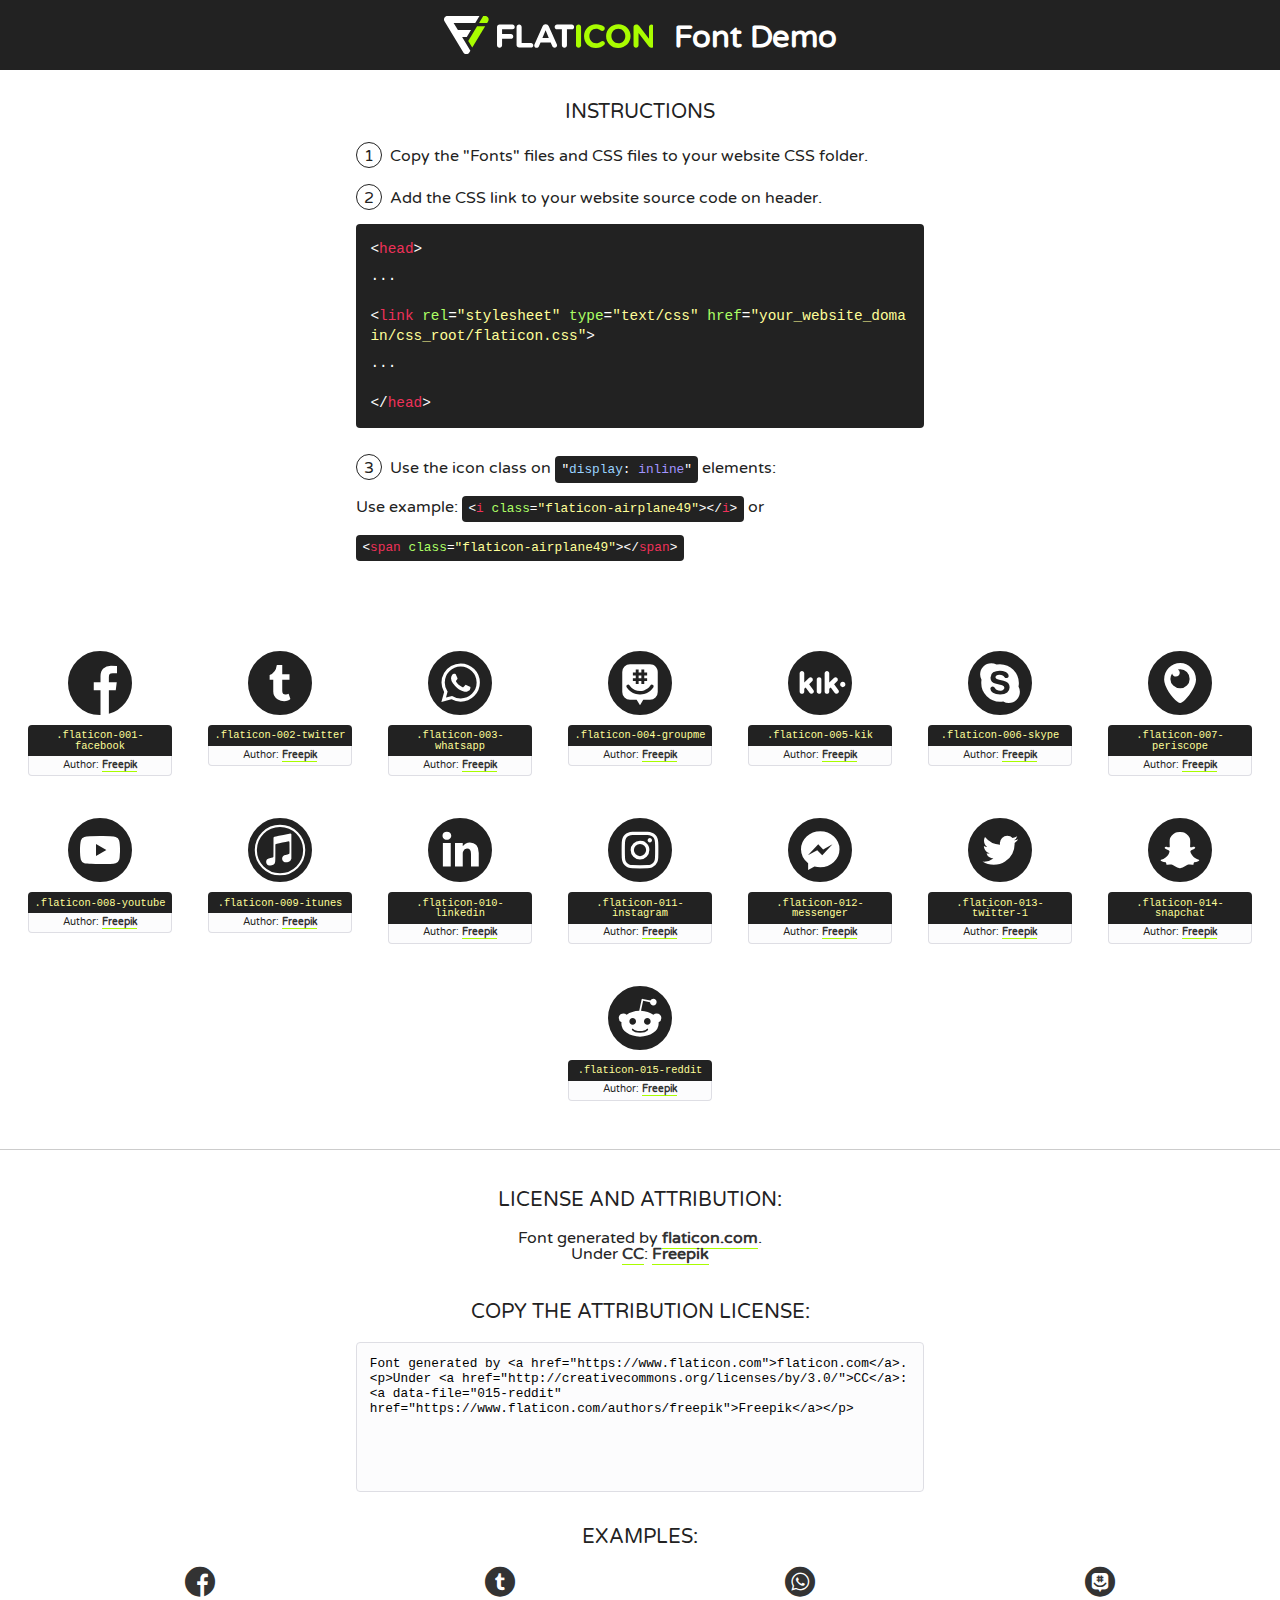
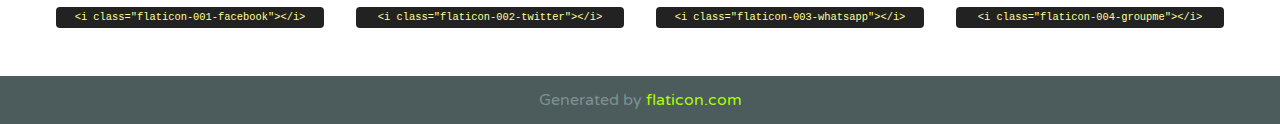
<file: BLOG/CSS/Font/flaticon.html>
<!DOCTYPE html>
<!--
  Flaticon icon font: Flaticon
  Creation date: 20/12/2018 09:27
-->
<html>
<!DOCTYPE html>
<html>

<head>
    <title>Flaticon WebFont</title>
    <link href="http://fonts.googleapis.com/css?family=Varela+Round" rel="stylesheet" type="text/css" />
    <link rel="stylesheet" type="text/css" href="flaticon.css">
    <meta charset="UTF-8">
    <style>
    html, body, div, span, applet, object, iframe,
    h1, h2, h3, h4, h5, h6, p, blockquote, pre,
    a, abbr, acronym, address, big, cite, code,
    del, dfn, em, img, ins, kbd, q, s, samp,
    small, strike, strong, sub, sup, tt, var,
    b, u, i, center,
    dl, dt, dd, ol, ul, li,
    fieldset, form, label, legend,
    table, caption, tbody, tfoot, thead, tr, th, td,
    article, aside, canvas, details, embed, 
    figure, figcaption, footer, header, hgroup, 
    menu, nav, output, ruby, section, summary,
    time, mark, audio, video {
        margin: 0;
        padding: 0;
        border: 0;
        font-size: 100%;
        font: inherit;
        vertical-align: baseline;
    }
    /* HTML5 display-role reset for older browsers */
    article, aside, details, figcaption, figure, 
    footer, header, hgroup, menu, nav, section {
        display: block;
    }
    body {
        line-height: 1;
    }
    ol, ul {
        list-style: none;
    }
    blockquote, q {
        quotes: none;
    }
    blockquote:before, blockquote:after,
    q:before, q:after {
        content: '';
        content: none;
    }
    table {
        border-collapse: collapse;
        border-spacing: 0;
    }
    body {
        font-family: 'Varela Round', Helvetica, Arial, sans-serif;
        font-size: 16px;
        color: #222;
    }
    a {
        color: #333;
        border-bottom: 1px solid #a9fd00;
        font-weight: bold;
        text-decoration: none;
    }
    * {
        -moz-box-sizing: border-box;
        -webkit-box-sizing: border-box;
        box-sizing: border-box;
        margin: 0;
        padding: 0;
    }
    [class^="flaticon-"]:before, [class*=" flaticon-"]:before, [class^="flaticon-"]:after, [class*=" flaticon-"]:after {
        font-family: Flaticon;
        font-size: 30px;
        font-style: normal;
        margin-left: 20px;
        color: #333;
    }
    .wrapper {
        max-width: 600px;
        margin: auto;
        padding: 0 1em;
    }
    .title {
        font-size: 1.25em;
        text-align: center;
        margin-bottom: 1em;
        text-transform: uppercase;
    }
    header {
        text-align: center;
        background-color: #222;
        color: #fff;
        padding: 1em;
    }
    header .logo {
        width: 210px;
        height: 38px;
        display: inline-block;
        vertical-align: middle;
        margin-right: 1em;
        border: none;
    }
    header strong {
        font-size: 1.95em;
        font-weight: bold;
        vertical-align: middle;
        margin-top: 5px;
        display: inline-block;
    }
    .demo {
        margin: 2em auto;
        line-height: 1.25em;
    }
    .demo ul li {
        margin-bottom: 1em;
    }
    .demo ul li .num {
        color: #222;
        border-radius: 20px;
        display: inline-block;
        width: 26px;
        padding: 3px;
        height: 26px;
        text-align: center;
        margin-right: 0.5em;
        border: 1px solid #222;
    }
    .demo ul li code {
        background-color: #222;
        border-radius: 4px;
        padding: 0.25em 0.5em;
        display: inline-block;
        color: #fff;
        font-family: Consolas,Monaco,Lucida Console,Liberation Mono,DejaVu Sans Mono,Bitstream Vera Sans Mono,Courier New, monospace;
        font-weight: lighter;
        margin-top: 1em;
        font-size: 0.8em;
        word-break: break-all;
    }
    .demo ul li code.big {
        padding: 1em;
        font-size: 0.9em;
    }
    .demo ul li code .red {
        color: #EF3159;
    }
    .demo ul li code .green {
        color: #ACFF65;
    }
    .demo ul li code .yellow {
        color: #FFFF99;
    }
    .demo ul li code .blue {
        color: #99D3FF;
    }
    .demo ul li code .purple {
        color: #A295FF;
    }
    .demo ul li code .dots {
        margin-top: 0.5em;
        display: block;
    }
    #glyphs {
        border-bottom: 1px solid #ccc;
        padding: 2em 0;
        text-align: center;
    }
    .glyph {
        display: inline-block;
        width: 9em;
        margin: 1em;
        text-align: center;
        vertical-align: top;
        background: #FFF;
    }
    .glyph .glyph-icon {
        padding: 10px;
        display: block;
        font-family:"Flaticon";
        font-size: 64px;
        line-height: 1;
    }
    .glyph .glyph-icon:before {
        font-size: 64px;
        color: #222;
        margin-left: 0;
    }
    .class-name {
        font-size: 0.65em;
        background-color: #222;
        color: #fff;
        border-radius: 4px 4px 0 0;
        padding: 0.5em;
        color: #FFFF99;
        font-family: Consolas,Monaco,Lucida Console,Liberation Mono,DejaVu Sans Mono,Bitstream Vera Sans Mono,Courier New, monospace;
    }
    .author-name {
        font-size: 0.6em;
        background-color: #fcfcfd;
        border: 1px solid #DEDEE4;
        border-top: 0;
        border-radius: 0 0 4px 4px;
        padding: 0.5em;
    }
    .class-name:last-child {
        font-size: 10px;
        color:#888;
    }
    .class-name:last-child a {
        font-size: 10px;
        color:#555;
    }
    .class-name:last-child a:hover {
        color:#a9fd00;
    }
    .glyph > input {
        display: block;
        width: 100px;
        margin: 5px auto;
        text-align: center;
        font-size: 12px;
        cursor: text;
    }
    .glyph > input.icon-input {
        font-family:"Flaticon";
        font-size: 16px;
        margin-bottom: 10px;
    }
    .attribution .title {
        margin-top: 2em;
    }
    .attribution textarea {
        background-color: #fcfcfd;
        padding: 1em;
        border: none;
        box-shadow: none;
        border: 1px solid #DEDEE4;
        border-radius: 4px;
        resize: none;
        width: 100%;
        height: 150px;
        font-size: 0.8em;
        font-family: Consolas,Monaco,Lucida Console,Liberation Mono,DejaVu Sans Mono,Bitstream Vera Sans Mono,Courier New, monospace;
        -webkit-appearance: none;
    }
    .iconsuse {
        margin: 2em auto;
        text-align: center;
        max-width: 1200px;
    }
    .iconsuse:after {
        content: '';
        display: table;
        clear: both;
    }
    .iconsuse .image {
        float: left;
        width: 25%;
        padding: 0 1em;
    }
    .iconsuse .image p {
        margin-bottom: 1em;
    }
    .iconsuse .image span {
        display: block;
        font-size: 0.65em;
        background-color: #222;
        color: #fff;
        border-radius: 4px;
        padding: 0.5em;
        color: #FFFF99;
        margin-top: 1em;
        font-family: Consolas,Monaco,Lucida Console,Liberation Mono,DejaVu Sans Mono,Bitstream Vera Sans Mono,Courier New, monospace;
    }
    #footer {
        text-align: center;
        background-color: #4C5B5C;
        color: #7c9192;
        padding: 1em;
    }
    #footer a {
        border: none;
        color: #a9fd00;
        font-weight: normal;
    }
    @media (max-width: 960px) {
        .iconsuse .image {
            width: 50%;
        }
    }
    @media (max-width: 560px) {
        .iconsuse .image {
            width: 100%;
        }
    }
    </style>
</head>

<body class="characters-off">

    <header>
        <a href="https://www.flaticon.com" target="_blank" class="logo">
            <svg version="1.1" xmlns="http://www.w3.org/2000/svg" xmlns:xlink="http://www.w3.org/1999/xlink" xmlns:a="http://ns.adobe.com/AdobeSVGViewerExtensions/3.0/" viewBox="0 0 560.875 102.036" enable-background="new 0 0 560.875 102.036" xml:space="preserve">
                <defs>
                </defs>
                <g>
                    <g class="letters">
                        <path fill="#ffffff" d="M141.596,29.675c0-3.777,2.985-6.767,6.764-6.767h34.438c3.426,0,6.15,2.728,6.15,6.15
                        c0,3.43-2.724,6.149-6.15,6.149h-27.674v13.091h23.719c3.429,0,6.151,2.724,6.151,6.15c0,3.43-2.723,6.149-6.151,6.149h-23.719
                        v17.574c0,3.773-2.986,6.761-6.764,6.761c-3.779,0-6.764-2.989-6.764-6.761V29.675z"></path>
                        <path fill="#ffffff" d="M193.844,29.149c0-3.781,2.985-6.767,6.764-6.767c3.776,0,6.763,2.985,6.763,6.767v42.957h25.039
                        c3.426,0,6.149,2.726,6.149,6.153c0,3.425-2.723,6.15-6.149,6.15h-31.802c-3.779,0-6.764-2.986-6.764-6.768V29.149z"></path>
                        <path fill="#ffffff" d="M241.891,75.71l21.438-48.407c1.492-3.341,4.215-5.357,7.906-5.357h0.792
                        c3.686,0,6.323,2.017,7.815,5.357l21.439,48.407c0.436,0.967,0.701,1.845,0.701,2.723c0,3.602-2.809,6.501-6.414,6.501
                        c-3.161,0-5.269-1.845-6.499-4.655l-4.132-9.661h-27.059l-4.301,10.102c-1.144,2.631-3.426,4.214-6.237,4.214
                        c-3.517,0-6.24-2.81-6.24-6.325C241.1,77.64,241.451,76.677,241.891,75.71z M279.932,58.666l-8.521-20.297l-8.526,20.297H279.932
                        z"></path>
                        <path fill="#ffffff" d="M314.864,35.387H301.86c-3.429,0-6.239-2.813-6.239-6.238c0-3.429,2.811-6.24,6.239-6.24h39.533
                        c3.426,0,6.237,2.811,6.237,6.24c0,3.425-2.811,6.238-6.237,6.238h-13.001v42.785c0,3.773-2.99,6.761-6.764,6.761
                        c-3.779,0-6.764-2.989-6.764-6.761V35.387z"></path>
                        <path fill="#A9FD00" d="M352.615,29.149c0-3.781,2.985-6.767,6.767-6.767c3.774,0,6.761,2.985,6.761,6.767v49.024
                        c0,3.773-2.987,6.761-6.761,6.761c-3.781,0-6.767-2.989-6.767-6.761V29.149z"></path>
                        <path fill="#A9FD00" d="M374.132,53.836v-0.179c0-17.481,13.178-31.801,32.065-31.801c9.22,0,15.459,2.458,20.557,6.238
                        c1.402,1.054,2.637,2.985,2.637,5.357c0,3.692-2.985,6.59-6.681,6.59c-1.845,0-3.071-0.702-4.044-1.319
                        c-3.776-2.813-7.729-4.393-12.562-4.393c-10.364,0-17.831,8.611-17.831,19.154v0.173c0,10.542,7.291,19.329,17.831,19.329
                        c5.715,0,9.492-1.756,13.359-4.834c1.049-0.874,2.458-1.491,4.039-1.491c3.429,0,6.325,2.813,6.325,6.236
                        c0,2.106-1.056,3.78-2.282,4.834c-5.539,4.834-12.036,7.733-21.878,7.733C387.572,85.464,374.132,71.493,374.132,53.836z"></path>
                        <path fill="#A9FD00" d="M433.009,53.836v-0.179c0-17.481,13.79-31.801,32.766-31.801c18.981,0,32.592,14.143,32.592,31.628v0.173
                        c0,17.483-13.785,31.807-32.769,31.807C446.625,85.464,433.009,71.32,433.009,53.836z M484.224,53.836v-0.179
                        c0-10.539-7.725-19.326-18.626-19.326c-10.893,0-18.449,8.611-18.449,19.154v0.173c0,10.542,7.73,19.329,18.626,19.329
                        C476.676,72.986,484.224,64.378,484.224,53.836z"></path>
                        <path fill="#A9FD00" d="M506.233,29.321c0-3.774,2.99-6.763,6.767-6.763h1.401c3.252,0,5.183,1.583,7.029,3.953l26.093,34.265
                        V29.059c0-3.692,2.99-6.677,6.681-6.677c3.683,0,6.671,2.985,6.671,6.677v48.934c0,3.78-2.987,6.765-6.764,6.765h-0.436
                        c-3.257,0-5.188-1.581-7.034-3.953l-27.056-35.492v32.944c0,3.687-2.985,6.676-6.678,6.676c-3.683,0-6.673-2.989-6.673-6.676
                        V29.321z"></path>
                    </g>
                    <g class="insignia">
                        <path fill="#ffffff" d="M48.372,56.137h12.517l11.156-18.537H37.186L25.688,18.539h57.825L94.668,0H9.271
                        C5.925,0,2.842,1.801,1.198,4.716c-1.644,2.907-1.593,6.482,0.134,9.343l50.38,83.501c1.678,2.781,4.689,4.476,7.938,4.476
                        c3.246,0,6.257-1.695,7.935-4.476l2.898-4.804L48.372,56.137z"></path>
                        <g class="i">
                            <path fill="#A9FD00" d="M93.575,18.539h0.031v0.004l21.652,0.004l2.705-4.488c1.727-2.861,1.778-6.436,0.133-9.343
                            C116.454,1.801,113.371,0,110.026,0h-5.294L93.575,18.539z"></path>
                            <polygon fill="#A9FD00" points="88.291,27.356 64.725,66.486 75.519,84.404 109.942,27.356"></polygon>
                        </g>
                    </g>
                </g>
            </svg>
        </a>
        <strong>Font Demo</strong>
    </header>


    <section class="demo wrapper">

        <p class="title">Instructions</p>

        <ul>
            <li>
                <span class="num">1</span>Copy the "Fonts" files and CSS files to your website CSS folder.
            </li>
            <li>
                <span class="num">2</span>Add the CSS link to your website source code on header.
                <code class="big">
                    &lt;<span class="red">head</span>&gt;
                    <br/><span class="dots">...</span>
                    <br/>&lt;<span class="red">link</span> <span class="green">rel</span>=<span class="yellow">"stylesheet"</span> <span class="green">type</span>=<span class="yellow">"text/css"</span> <span class="green">href</span>=<span class="yellow">"your_website_domain/css_root/flaticon.css"</span>&gt;
                    <br/><span class="dots">...</span>
                    <br/>&lt;/<span class="red">head</span>&gt;
                </code>
            </li>

            <li>
                <p>
                    <span class="num">3</span>Use the icon class on <code>"<span class="blue">display</span>:<span class="purple"> inline</span>"</code> elements:
                    <br />
                    Use example: <code>&lt;<span class="red">i</span> <span class="green">class</span>=<span class="yellow">&quot;flaticon-airplane49&quot;</span>&gt;&lt;/<span class="red">i</span>&gt;</code> or <code>&lt;<span class="red">span</span> <span class="green">class</span>=<span class="yellow">&quot;flaticon-airplane49&quot;</span>&gt;&lt;/<span class="red">span</span>&gt;</code>
            </li>
        </ul>

    </section>




   <section id="glyphs">          
    
      
        <div class="glyph"><div class="glyph-icon flaticon-001-facebook"></div>
            <div class="class-name">.flaticon-001-facebook</div>
            <div class="author-name">Author: <a data-file="001-facebook" href="https://www.flaticon.com/authors/freepik">Freepik</a> </div> 
        </div>        
        
        <div class="glyph"><div class="glyph-icon flaticon-002-twitter"></div>
            <div class="class-name">.flaticon-002-twitter</div>
            <div class="author-name">Author: <a data-file="002-twitter" href="https://www.flaticon.com/authors/freepik">Freepik</a> </div> 
        </div>        
        
        <div class="glyph"><div class="glyph-icon flaticon-003-whatsapp"></div>
            <div class="class-name">.flaticon-003-whatsapp</div>
            <div class="author-name">Author: <a data-file="003-whatsapp" href="https://www.flaticon.com/authors/freepik">Freepik</a> </div> 
        </div>        
        
        <div class="glyph"><div class="glyph-icon flaticon-004-groupme"></div>
            <div class="class-name">.flaticon-004-groupme</div>
            <div class="author-name">Author: <a data-file="004-groupme" href="https://www.flaticon.com/authors/freepik">Freepik</a> </div> 
        </div>        
        
        <div class="glyph"><div class="glyph-icon flaticon-005-kik"></div>
            <div class="class-name">.flaticon-005-kik</div>
            <div class="author-name">Author: <a data-file="005-kik" href="https://www.flaticon.com/authors/freepik">Freepik</a> </div> 
        </div>        
        
        <div class="glyph"><div class="glyph-icon flaticon-006-skype"></div>
            <div class="class-name">.flaticon-006-skype</div>
            <div class="author-name">Author: <a data-file="006-skype" href="https://www.flaticon.com/authors/freepik">Freepik</a> </div> 
        </div>        
        
        <div class="glyph"><div class="glyph-icon flaticon-007-periscope"></div>
            <div class="class-name">.flaticon-007-periscope</div>
            <div class="author-name">Author: <a data-file="007-periscope" href="https://www.flaticon.com/authors/freepik">Freepik</a> </div> 
        </div>        
        
        <div class="glyph"><div class="glyph-icon flaticon-008-youtube"></div>
            <div class="class-name">.flaticon-008-youtube</div>
            <div class="author-name">Author: <a data-file="008-youtube" href="https://www.flaticon.com/authors/freepik">Freepik</a> </div> 
        </div>        
        
        <div class="glyph"><div class="glyph-icon flaticon-009-itunes"></div>
            <div class="class-name">.flaticon-009-itunes</div>
            <div class="author-name">Author: <a data-file="009-itunes" href="https://www.flaticon.com/authors/freepik">Freepik</a> </div> 
        </div>        
        
        <div class="glyph"><div class="glyph-icon flaticon-010-linkedin"></div>
            <div class="class-name">.flaticon-010-linkedin</div>
            <div class="author-name">Author: <a data-file="010-linkedin" href="https://www.flaticon.com/authors/freepik">Freepik</a> </div> 
        </div>        
        
        <div class="glyph"><div class="glyph-icon flaticon-011-instagram"></div>
            <div class="class-name">.flaticon-011-instagram</div>
            <div class="author-name">Author: <a data-file="011-instagram" href="https://www.flaticon.com/authors/freepik">Freepik</a> </div> 
        </div>        
        
        <div class="glyph"><div class="glyph-icon flaticon-012-messenger"></div>
            <div class="class-name">.flaticon-012-messenger</div>
            <div class="author-name">Author: <a data-file="012-messenger" href="https://www.flaticon.com/authors/freepik">Freepik</a> </div> 
        </div>        
        
        <div class="glyph"><div class="glyph-icon flaticon-013-twitter-1"></div>
            <div class="class-name">.flaticon-013-twitter-1</div>
            <div class="author-name">Author: <a data-file="013-twitter-1" href="https://www.flaticon.com/authors/freepik">Freepik</a> </div> 
        </div>        
        
        <div class="glyph"><div class="glyph-icon flaticon-014-snapchat"></div>
            <div class="class-name">.flaticon-014-snapchat</div>
            <div class="author-name">Author: <a data-file="014-snapchat" href="https://www.flaticon.com/authors/freepik">Freepik</a> </div> 
        </div>        
        
        <div class="glyph"><div class="glyph-icon flaticon-015-reddit"></div>
            <div class="class-name">.flaticon-015-reddit</div>
            <div class="author-name">Author: <a data-file="015-reddit" href="https://www.flaticon.com/authors/freepik">Freepik</a> </div> 
        </div>        
        

    </section>



    <section class="attribution wrapper"   style="text-align:center;">

      <div class="title">License and attribution:</div><div class="attrDiv">Font generated by <a href="https://www.flaticon.com">flaticon.com</a>. <div><p>Under <a href="http://creativecommons.org/licenses/by/3.0/">CC</a>: <a data-file="015-reddit" href="https://www.flaticon.com/authors/freepik">Freepik</a></p>  </div>
      </div>
      <div class="title">Copy the Attribution License:</div>

    <textarea onclick="this.focus();this.select();">Font generated by &lt;a href=&quot;https://www.flaticon.com&quot;&gt;flaticon.com&lt;/a&gt;. <p>Under <a href="http://creativecommons.org/licenses/by/3.0/">CC</a>: <a data-file="015-reddit" href="https://www.flaticon.com/authors/freepik">Freepik</a></p>  
     </textarea>

    </section>

    <section class="iconsuse">

          <div class="title">Examples:</div>            
             
            <div class="image">
                <p>
                    <i class="glyph-icon flaticon-001-facebook"></i> 
                    <span>&lt;i class=&quot;flaticon-001-facebook&quot;&gt;&lt;/i&gt;</span>
                </p>
            </div>
            
            <div class="image">
                <p>
                    <i class="glyph-icon flaticon-002-twitter"></i> 
                    <span>&lt;i class=&quot;flaticon-002-twitter&quot;&gt;&lt;/i&gt;</span>
                </p>
            </div>
            
            <div class="image">
                <p>
                    <i class="glyph-icon flaticon-003-whatsapp"></i> 
                    <span>&lt;i class=&quot;flaticon-003-whatsapp&quot;&gt;&lt;/i&gt;</span>
                </p>
            </div>
            
            <div class="image">
                <p>
                    <i class="glyph-icon flaticon-004-groupme"></i> 
                    <span>&lt;i class=&quot;flaticon-004-groupme&quot;&gt;&lt;/i&gt;</span>
                </p>
            </div>
                       
        </div>
                            
    </section>

<div id="footer">
    <div>Generated by <a href="https://www.flaticon.com">flaticon.com</a>
    </div>
</div>



</body>
</html>
</file>
<file: BLOG/CSS/Font/flaticon.css>
/*
  	Flaticon icon font: Flaticon
  	Creation date: 20/12/2018 09:27
  	*/

      @font-face {
        font-family: "Flaticon";
        src: url("./Flaticon.eot");
        src: url("./Flaticon.eot?#iefix") format("embedded-opentype"),
             url("./Flaticon.woff") format("woff"),
             url("./Flaticon.ttf") format("truetype"),
             url("./Flaticon.svg#Flaticon") format("svg");
        font-weight: normal;
        font-style: normal;
      }
      
      @media screen and (-webkit-min-device-pixel-ratio:0) {
        @font-face {
          font-family: "Flaticon";
          src: url("./Flaticon.svg#Flaticon") format("svg");
        }
      }
      
      [class^="flaticon-"]:before, [class*=" flaticon-"]:before,
      [class^="flaticon-"]:after, [class*=" flaticon-"]:after {   
        font-family: Flaticon;
              font-size: 30px;
      font-style: normal;
      margin-left: 20px;
      }
      
      .flaticon-001-facebook:before { content: "\f100"; }
      .flaticon-002-twitter:before { content: "\f101"; }
      .flaticon-003-whatsapp:before { content: "\f102"; }
      .flaticon-004-groupme:before { content: "\f103"; }
      .flaticon-005-kik:before { content: "\f104"; }
      .flaticon-006-skype:before { content: "\f105"; }
      .flaticon-007-periscope:before { content: "\f106"; }
      .flaticon-008-youtube:before { content: "\f107"; }
      .flaticon-009-itunes:before { content: "\f108"; }
      .flaticon-010-linkedin:before { content: "\f109"; }
      .flaticon-011-instagram:before { content: "\f10a"; }
      .flaticon-012-messenger:before { content: "\f10b"; }
      .flaticon-013-twitter-1:before { content: "\f10c"; }
      .flaticon-014-snapchat:before { content: "\f10d"; }
      .flaticon-015-reddit:before { content: "\f10e"; }
</file>
